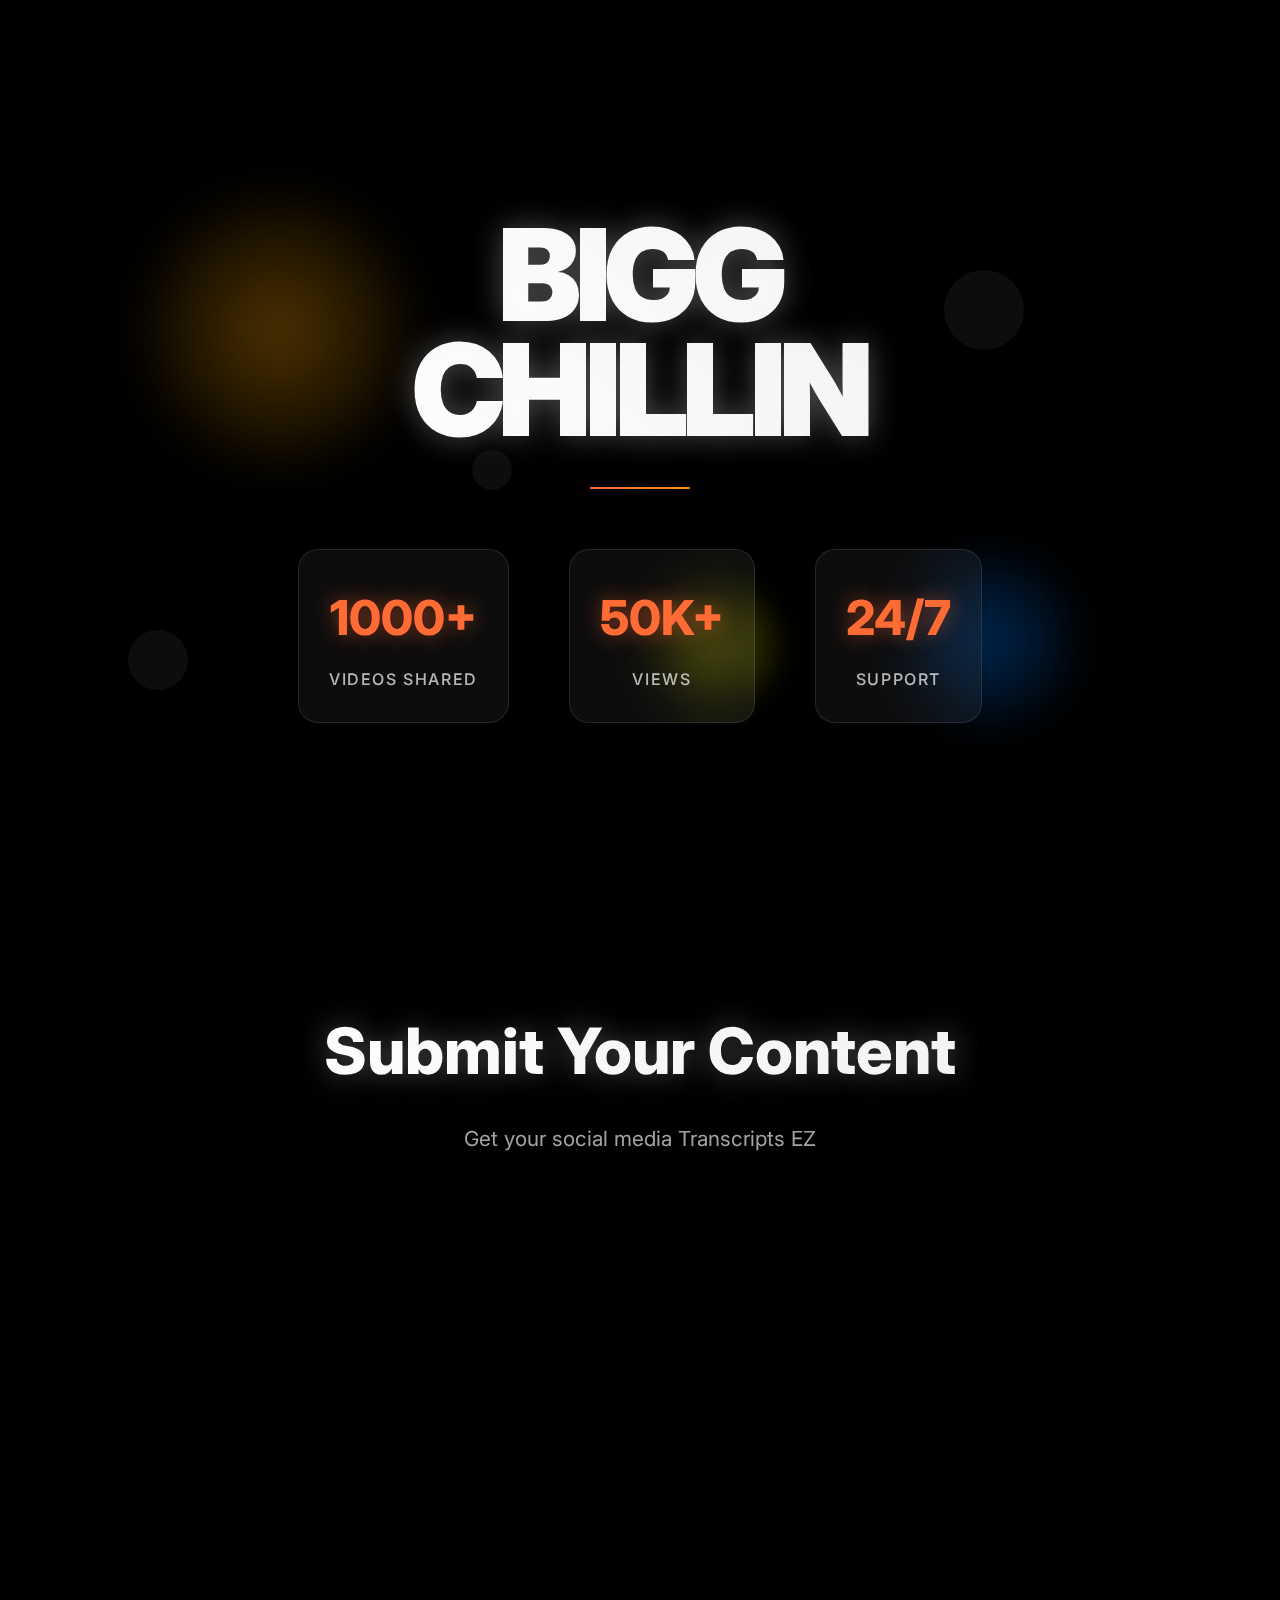
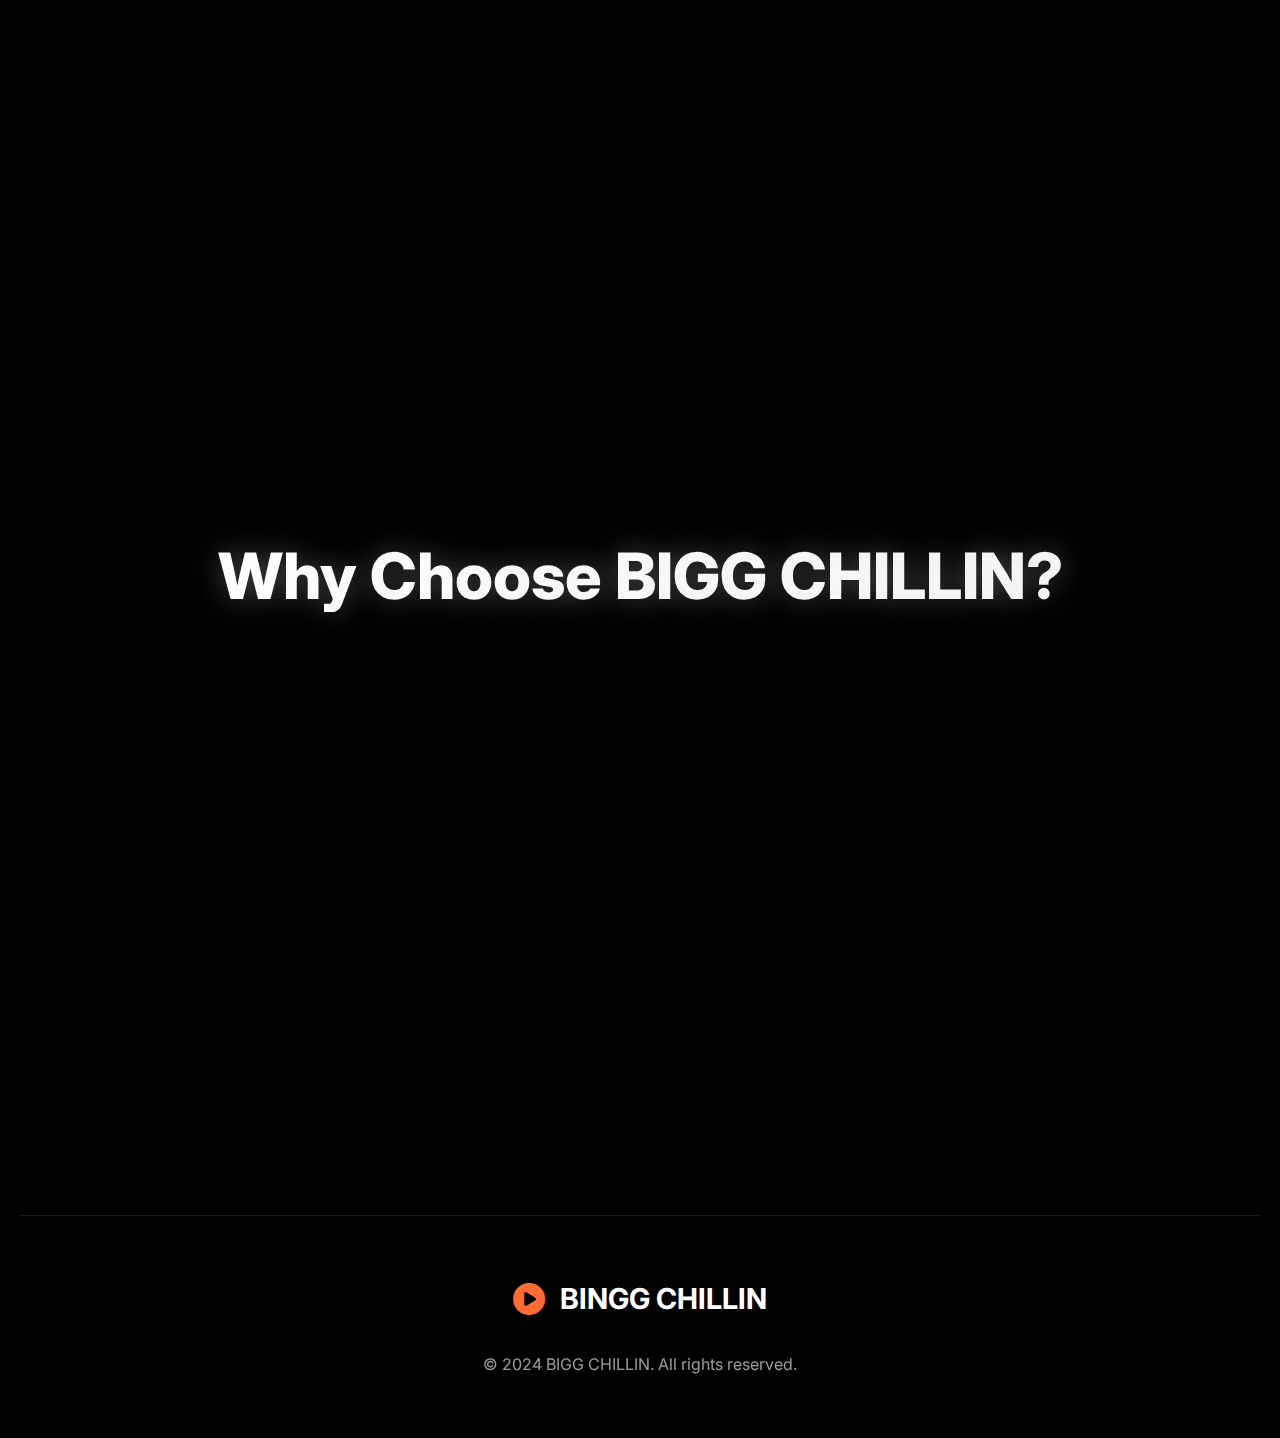
<file: index.html>
<!DOCTYPE html>
<html lang="en">
<head>
    <meta charset="UTF-8">
    <meta name="viewport" content="width=device-width, initial-scale=1.0">
    <title>BIGG CHILLIN - Submit Your Content</title>
    <link rel="stylesheet" href="styles.css">
    <link href="https://fonts.googleapis.com/css2?family=Inter:wght@300;400;500;600;700;800;900&display=swap" rel="stylesheet">
    <link rel="stylesheet" href="https://cdnjs.cloudflare.com/ajax/libs/font-awesome/6.0.0/css/all.min.css">
</head>
<body>
    <div class="container">
        <!-- Background Elements -->
        <div class="background-elements">
            <div class="glow-orange"></div>
            <div class="glow-blue"></div>
            <div class="glow-yellow"></div>
            <div class="floating-shapes">
                <div class="shape shape-1"></div>
                <div class="shape shape-2"></div>
                <div class="shape shape-3"></div>
            </div>
        </div>

        <!-- Hero Section -->
        <header class="hero">
            <div class="hero-content">
                <div class="main-title">
                    <h1 class="title-large">BIGG</h1>
                    <h1 class="title-large">CHILLIN</h1>
                </div>
                <div class="subtitle-container">
                    <p class="hero-subtitle">Share your amazing content with the world</p>
                    <div class="accent-line"></div>
                </div>
                
                <div class="hero-stats">
                    <div class="stat">
                        <span class="stat-number">1000+</span>
                        <span class="stat-label">Videos Shared</span>
                    </div>
                    <div class="stat">
                        <span class="stat-number">50K+</span>
                        <span class="stat-label">Views</span>
                    </div>
                    <div class="stat">
                        <span class="stat-number">24/7</span>
                        <span class="stat-label">Support</span>
                    </div>
                </div>
            </div>
        </header>

        <!-- Form Section -->
        <main class="form-section">
            <div class="form-container">
                <div class="form-header">
                    <h2 class="section-title">Submit Your Content</h2>
                    <p class="section-subtitle">Get your social media Transcripts EZ</p>
                </div>
                
                <div class="form-wrapper">
                    <div class="form-glow"></div>
                    <iframe 
                        src="https://tally.so/r/mR9KaK" 
                        width="100%" 
                        height="600" 
                        frameborder="0" 
                        marginheight="0" 
                        marginwidth="0" 
                        title="BINGG CHILLIN Submission Form">
                    </iframe>
                </div>
            </div>
        </main>

        <!-- Features Section -->
        <section class="features">
            <div class="features-container">
                <h2 class="section-title">Why Choose BIGG CHILLIN?</h2>
                <div class="features-grid">
                    <div class="feature-card">
                        <div class="feature-icon">
                            <i class="fas fa-rocket"></i>
                        </div>
                        <h3>Quick & Easy</h3>
                        <p>Submit your content in seconds with our streamlined process</p>
                    </div>
                    <div class="feature-card">
                        <div class="feature-icon">
                            <i class="fas fa-globe"></i>
                        </div>
                        <h3>Global Reach</h3>
                        <p>Connect with creators and viewers from around the world</p>
                    </div>
                    <div class="feature-card">
                        <div class="feature-icon">
                            <i class="fas fa-shield-alt"></i>
                        </div>
                        <h3>Safe & Secure</h3>
                        <p>Your content and information are protected with industry-standard security</p>
                    </div>
                </div>
            </div>
        </section>

        <!-- Footer -->
        <footer class="footer">
            <div class="footer-content">
                <div class="footer-logo">
                    <i class="fas fa-play-circle"></i>
                    <span>BINGG CHILLIN</span>
                </div>
                <p>&copy; 2024 BIGG CHILLIN. All rights reserved.</p>
            </div>
        </footer>
    </div>

    <script src="script.js"></script>
</body>
</html>
</file>
<file: styles.css>
/* Reset and Base Styles */
* {
    margin: 0;
    padding: 0;
    box-sizing: border-box;
}

body {
    font-family: 'Inter', -apple-system, BlinkMacSystemFont, 'Segoe UI', Roboto, sans-serif;
    line-height: 1.6;
    color: #ffffff;
    background: #000000;
    min-height: 100vh;
    overflow-x: hidden;
}

.container {
    max-width: 1400px;
    margin: 0 auto;
    padding: 0 20px;
    position: relative;
    z-index: 2;
}

/* Background Elements */
.background-elements {
    position: fixed;
    top: 0;
    left: 0;
    width: 100%;
    height: 100%;
    z-index: 1;
    pointer-events: none;
}

.glow-orange {
    position: absolute;
    top: 20%;
    left: 10%;
    width: 300px;
    height: 300px;
    background: radial-gradient(circle, rgba(255, 165, 0, 0.3) 0%, rgba(255, 165, 0, 0.1) 50%, transparent 70%);
    border-radius: 50%;
    animation: float 6s ease-in-out infinite;
    filter: blur(20px);
}

.glow-blue {
    position: absolute;
    top: 60%;
    right: 15%;
    width: 200px;
    height: 200px;
    background: radial-gradient(circle, rgba(0, 123, 255, 0.3) 0%, rgba(0, 123, 255, 0.1) 50%, transparent 70%);
    border-radius: 50%;
    animation: float 8s ease-in-out infinite reverse;
    filter: blur(15px);
}

.glow-yellow {
    position: absolute;
    bottom: 20%;
    left: 50%;
    width: 150px;
    height: 150px;
    background: radial-gradient(circle, rgba(255, 255, 0, 0.3) 0%, rgba(255, 255, 0, 0.1) 50%, transparent 70%);
    border-radius: 50%;
    animation: float 7s ease-in-out infinite;
    filter: blur(10px);
}

.floating-shapes {
    position: absolute;
    width: 100%;
    height: 100%;
}

.shape {
    position: absolute;
    background: rgba(255, 255, 255, 0.05);
    border-radius: 50%;
    animation: float 10s ease-in-out infinite;
}

.shape-1 {
    top: 30%;
    right: 20%;
    width: 80px;
    height: 80px;
    animation-delay: 0s;
}

.shape-2 {
    top: 70%;
    left: 10%;
    width: 60px;
    height: 60px;
    animation-delay: 2s;
}

.shape-3 {
    top: 50%;
    right: 60%;
    width: 40px;
    height: 40px;
    animation-delay: 4s;
}

/* Hero Section */
.hero {
    padding: 120px 0 80px;
    text-align: center;
    color: white;
    position: relative;
    min-height: 100vh;
    display: flex;
    align-items: center;
    justify-content: center;
}

.hero-content {
    position: relative;
    z-index: 3;
    max-width: 800px;
}

.main-title {
    margin-bottom: 40px;
    animation: fadeInUp 1.5s ease-out;
}

.title-large {
    font-size: clamp(4rem, 12vw, 8rem);
    font-weight: 900;
    letter-spacing: -0.05em;
    line-height: 0.9;
    background: linear-gradient(45deg, #ffffff, #f0f0f0);
    -webkit-background-clip: text;
    -webkit-text-fill-color: transparent;
    background-clip: text;
    text-shadow: 0 0 30px rgba(255, 255, 255, 0.3);
    margin: 0;
}

.subtitle-container {
    margin-bottom: 60px;
    animation: fadeInUp 1.5s ease-out 0.3s both;
}

.hero-subtitle {
    font-size: 1.5rem;
    font-weight: 300;
    margin-bottom: 20px;
    opacity: 0.8;
    color: #cccccc;
}

.accent-line {
    width: 100px;
    height: 2px;
    background: linear-gradient(90deg, #ff6b35, #f7931e);
    margin: 0 auto;
    border-radius: 1px;
}

.hero-stats {
    display: flex;
    justify-content: center;
    gap: 60px;
    flex-wrap: wrap;
    animation: fadeInUp 1.5s ease-out 0.6s both;
}

.stat {
    text-align: center;
    padding: 30px;
    background: rgba(255, 255, 255, 0.05);
    border-radius: 20px;
    backdrop-filter: blur(20px);
    border: 1px solid rgba(255, 255, 255, 0.1);
    transition: all 0.4s ease;
    cursor: pointer;
    position: relative;
    overflow: hidden;
}

.stat::before {
    content: '';
    position: absolute;
    top: 0;
    left: -100%;
    width: 100%;
    height: 100%;
    background: linear-gradient(90deg, transparent, rgba(255, 255, 255, 0.1), transparent);
    transition: left 0.5s ease;
}

.stat:hover::before {
    left: 100%;
}

.stat:hover {
    transform: translateY(-10px) scale(1.05);
    box-shadow: 0 30px 60px rgba(0, 0, 0, 0.3);
    border-color: rgba(255, 255, 255, 0.2);
}

.stat-number {
    display: block;
    font-size: 3rem;
    font-weight: 800;
    color: #ff6b35;
    margin-bottom: 10px;
    text-shadow: 0 0 20px rgba(255, 107, 53, 0.5);
}

.stat-label {
    font-size: 1rem;
    opacity: 0.7;
    font-weight: 500;
    text-transform: uppercase;
    letter-spacing: 0.1em;
}

/* Form Section */
.form-section {
    padding: 100px 0;
    background: linear-gradient(180deg, rgba(0, 0, 0, 0.8) 0%, rgba(0, 0, 0, 0.95) 100%);
    position: relative;
    z-index: 3;
}

.form-container {
    max-width: 900px;
    margin: 0 auto;
    padding: 0 20px;
}

.form-header {
    text-align: center;
    margin-bottom: 60px;
}

.section-title {
    font-size: clamp(2.5rem, 6vw, 4rem);
    font-weight: 800;
    color: #ffffff;
    margin-bottom: 20px;
    background: linear-gradient(45deg, #ffffff, #f0f0f0);
    -webkit-background-clip: text;
    -webkit-text-fill-color: transparent;
    background-clip: text;
    text-shadow: 0 0 30px rgba(255, 255, 255, 0.3);
}

.section-subtitle {
    font-size: 1.3rem;
    color: #cccccc;
    max-width: 600px;
    margin: 0 auto;
    opacity: 0.8;
}

.form-wrapper {
    background: rgba(255, 255, 255, 0.05);
    border-radius: 30px;
    padding: 40px;
    box-shadow: 0 20px 60px rgba(0, 0, 0, 0.3);
    border: 1px solid rgba(255, 255, 255, 0.1);
    transition: all 0.4s ease;
    position: relative;
    overflow: hidden;
}

.form-wrapper::before {
    content: '';
    position: absolute;
    top: 0;
    left: 0;
    right: 0;
    bottom: 0;
    background: linear-gradient(45deg, rgba(255, 107, 53, 0.1), rgba(247, 147, 30, 0.1));
    border-radius: 30px;
    z-index: -1;
}

.form-wrapper:hover {
    transform: translateY(-10px);
    box-shadow: 0 30px 80px rgba(0, 0, 0, 0.4);
    border-color: rgba(255, 107, 53, 0.3);
}

.form-glow {
    position: absolute;
    top: -20px;
    left: -20px;
    right: -20px;
    bottom: -20px;
    background: radial-gradient(circle, rgba(255, 107, 53, 0.2) 0%, transparent 70%);
    border-radius: 30px;
    z-index: -1;
    opacity: 0;
    transition: opacity 0.4s ease;
}

.form-wrapper:hover .form-glow {
    opacity: 1;
}

.form-wrapper iframe {
    border-radius: 20px;
    box-shadow: 0 10px 30px rgba(0, 0, 0, 0.2);
    background: white;
}

/* Features Section */
.features {
    padding: 120px 0;
    background: linear-gradient(180deg, rgba(0, 0, 0, 0.95) 0%, rgba(0, 0, 0, 1) 100%);
}

.features-container {
    max-width: 1200px;
    margin: 0 auto;
    padding: 0 20px;
}

.features .section-title {
    text-align: center;
    margin-bottom: 80px;
}

.features-grid {
    display: grid;
    grid-template-columns: repeat(auto-fit, minmax(350px, 1fr));
    gap: 40px;
}

.feature-card {
    background: rgba(255, 255, 255, 0.05);
    padding: 50px 40px;
    border-radius: 25px;
    text-align: center;
    box-shadow: 0 20px 60px rgba(0, 0, 0, 0.3);
    transition: all 0.4s ease;
    border: 1px solid rgba(255, 255, 255, 0.1);
    position: relative;
    overflow: hidden;
}

.feature-card::before {
    content: '';
    position: absolute;
    top: 0;
    left: -100%;
    width: 100%;
    height: 100%;
    background: linear-gradient(90deg, transparent, rgba(255, 255, 255, 0.05), transparent);
    transition: left 0.6s ease;
}

.feature-card:hover::before {
    left: 100%;
}

.feature-card:hover {
    transform: translateY(-15px) scale(1.02);
    box-shadow: 0 40px 80px rgba(0, 0, 0, 0.4);
    border-color: rgba(255, 107, 53, 0.3);
}

.feature-icon {
    width: 100px;
    height: 100px;
    background: linear-gradient(135deg, #ff6b35, #f7931e);
    border-radius: 50%;
    display: flex;
    align-items: center;
    justify-content: center;
    margin: 0 auto 30px;
    transition: all 0.4s ease;
    position: relative;
}

.feature-icon::before {
    content: '';
    position: absolute;
    top: -10px;
    left: -10px;
    right: -10px;
    bottom: -10px;
    background: linear-gradient(135deg, #ff6b35, #f7931e);
    border-radius: 50%;
    opacity: 0.3;
    filter: blur(20px);
    transition: all 0.4s ease;
}

.feature-card:hover .feature-icon {
    transform: scale(1.1);
}

.feature-card:hover .feature-icon::before {
    opacity: 0.6;
    transform: scale(1.2);
}

.feature-icon i {
    font-size: 2.5rem;
    color: white;
}

.feature-card h3 {
    font-size: 1.8rem;
    font-weight: 700;
    color: #ffffff;
    margin-bottom: 20px;
}

.feature-card p {
    color: #cccccc;
    line-height: 1.7;
    font-size: 1.1rem;
    opacity: 0.8;
}

/* Footer */
.footer {
    background: rgba(0, 0, 0, 0.9);
    color: white;
    padding: 60px 0;
    text-align: center;
    border-top: 1px solid rgba(255, 255, 255, 0.1);
}

.footer-content {
    max-width: 600px;
    margin: 0 auto;
    padding: 0 20px;
}

.footer-logo {
    display: flex;
    align-items: center;
    justify-content: center;
    gap: 15px;
    margin-bottom: 30px;
    font-size: 1.8rem;
    font-weight: 700;
}

.footer-logo i {
    color: #ff6b35;
    font-size: 2rem;
}

.footer p {
    opacity: 0.6;
    font-size: 1rem;
}

/* Animations */
@keyframes fadeInUp {
    from {
        opacity: 0;
        transform: translateY(50px);
    }
    to {
        opacity: 1;
        transform: translateY(0);
    }
}

@keyframes float {
    0%, 100% {
        transform: translateY(0px) rotate(0deg);
    }
    33% {
        transform: translateY(-20px) rotate(1deg);
    }
    66% {
        transform: translateY(10px) rotate(-1deg);
    }
}

/* Responsive Design */
@media (max-width: 768px) {
    .container {
        padding: 0 15px;
    }
    
    .hero {
        padding: 80px 0 60px;
        min-height: 80vh;
    }
    
    .title-large {
        font-size: clamp(3rem, 10vw, 6rem);
    }
    
    .hero-subtitle {
        font-size: 1.2rem;
    }
    
    .hero-stats {
        gap: 30px;
    }
    
    .stat {
        padding: 25px;
        min-width: 140px;
    }
    
    .stat-number {
        font-size: 2.5rem;
    }
    
    .form-section {
        padding: 80px 0;
    }
    
    .form-wrapper {
        padding: 30px 20px;
    }
    
    .features {
        padding: 100px 0;
    }
    
    .features-grid {
        grid-template-columns: 1fr;
        gap: 30px;
    }
    
    .feature-card {
        padding: 40px 30px;
    }
}

@media (max-width: 480px) {
    .title-large {
        font-size: clamp(2.5rem, 8vw, 4rem);
    }
    
    .hero-stats {
        flex-direction: column;
        align-items: center;
    }
    
    .stat {
        width: 100%;
        max-width: 250px;
    }
    
    .section-title {
        font-size: clamp(2rem, 5vw, 3rem);
    }
    
    .features-grid {
        gap: 25px;
    }
}

/* Smooth scrolling */
html {
    scroll-behavior: smooth;
}

/* Custom scrollbar */
::-webkit-scrollbar {
    width: 8px;
}

::-webkit-scrollbar-track {
    background: #000000;
}

::-webkit-scrollbar-thumb {
    background: linear-gradient(135deg, #ff6b35, #f7931e);
    border-radius: 4px;
}

::-webkit-scrollbar-thumb:hover {
    background: linear-gradient(135deg, #e55a2b, #e0851a);
}

/* Selection styles */
::selection {
    background: rgba(255, 107, 53, 0.3);
    color: white;
}

::-moz-selection {
    background: rgba(255, 107, 53, 0.3);
    color: white;
}
</file>
